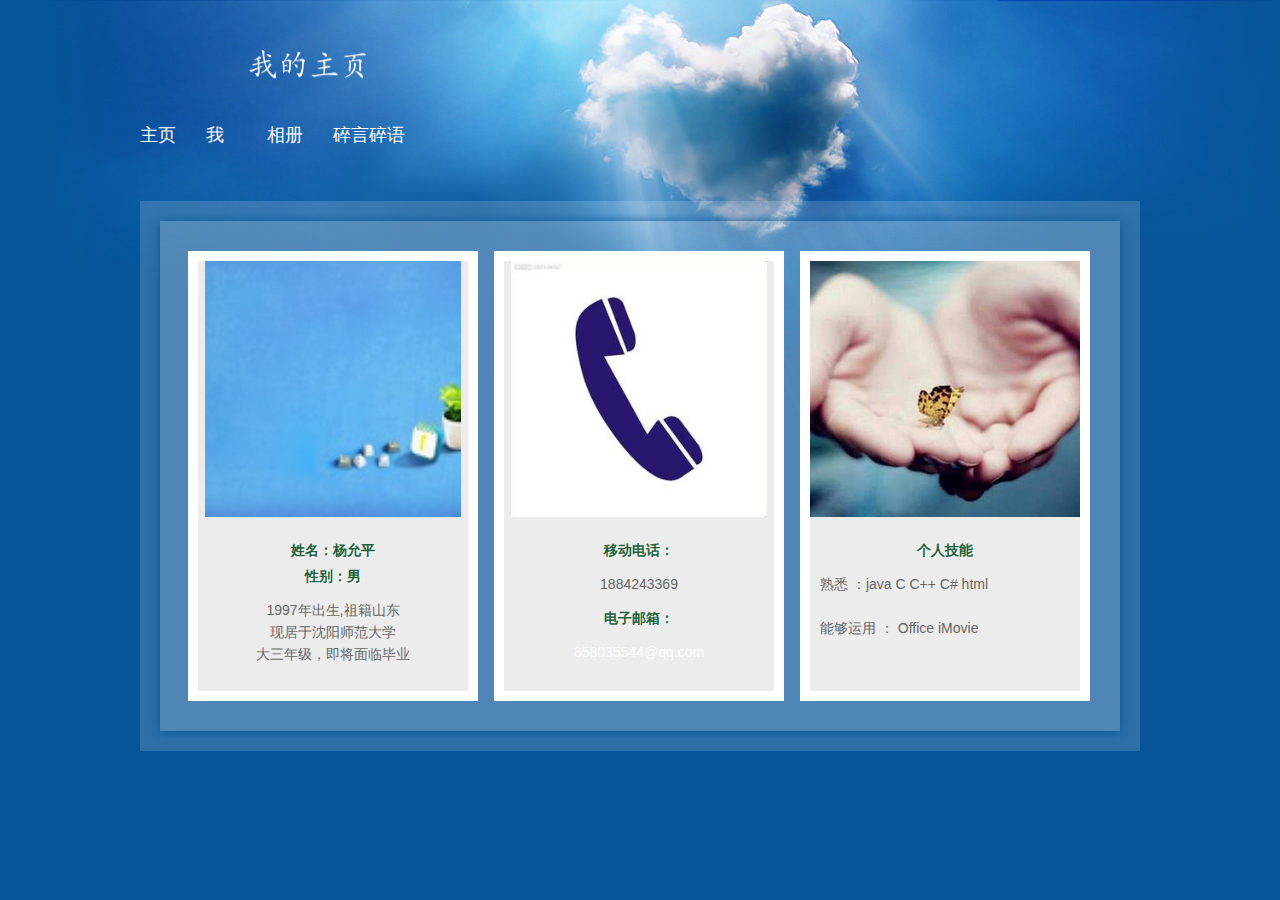
<file: index.html>
<!doctype html>
<html>
<head>
<meta charset="utf-8">
<title>我的个人主页</title>
<link href="css/base.css" rel="stylesheet">
<link href="css/index.css" rel="stylesheet">
<!--[if lt IE 9]>
<script src="js/modernizr.js"></script>
<![endif]-->
<script src="js/scrollReveal.js"></script>
</head>
<body>
<header>
  <div class="logo" data-scroll-reveal="enter right over 1s"><a href="/"><img src="images/logo.png"></a></div>
  <nav class="topnav" data-scroll-reveal="enter bottom over 1s after 1s"><a href="index.html"><span>主页</span><span class="en">Home</span></a><a href="about.html"><span>我</span><span class="en">About</span></a><a href="manshenghuo.html"><span>相册</span><span class="en">Life</span></a><a href="learn.html"><span>碎言碎语</span><span class="en">Doing</span></a><a href="mbfx.html"></a></nav>
</header>
<article>
  <div class="container">
    <div class="blog" data-scroll-reveal="enter top" >
      <figure>
        <ul>
          <a><img src="images/t01.jpg"><span></span></a>
        </ul>
        <p><a>姓名：杨允平 </br>性别：男</a></p>
        <figcaption align="center">  1997年出生,祖籍山东</br>
                      现居于沈阳师范大学</br>
                      大三年级，即将面临毕业</figcaption>
      </figure>
      <figure>
        <ul>
          <a><img src="images/t02.jpg"><span></span></a>
        </ul>
        <p><a>移动电话：</a></p>
        <figcaption align="center">1884243369</figcaption>
        <p><a>电子邮箱：</a></p>
        <figcaption align="center"><a href="mailto:858035544@qq.com">858035544@qq.com</a></figcaption>
      </figure>
      <figure>
        <ul>
          <a><img src="images/t03.jpg"><span></span></a>
        </ul>
        <p><a>个人技能</a></p>
        <figcaption>熟悉 ：java C C++ C# html</br> </br>
        能够运用 ： Office iMovie</figcaption>
      </figure>
  
</article>
</body>
</html>
</file>
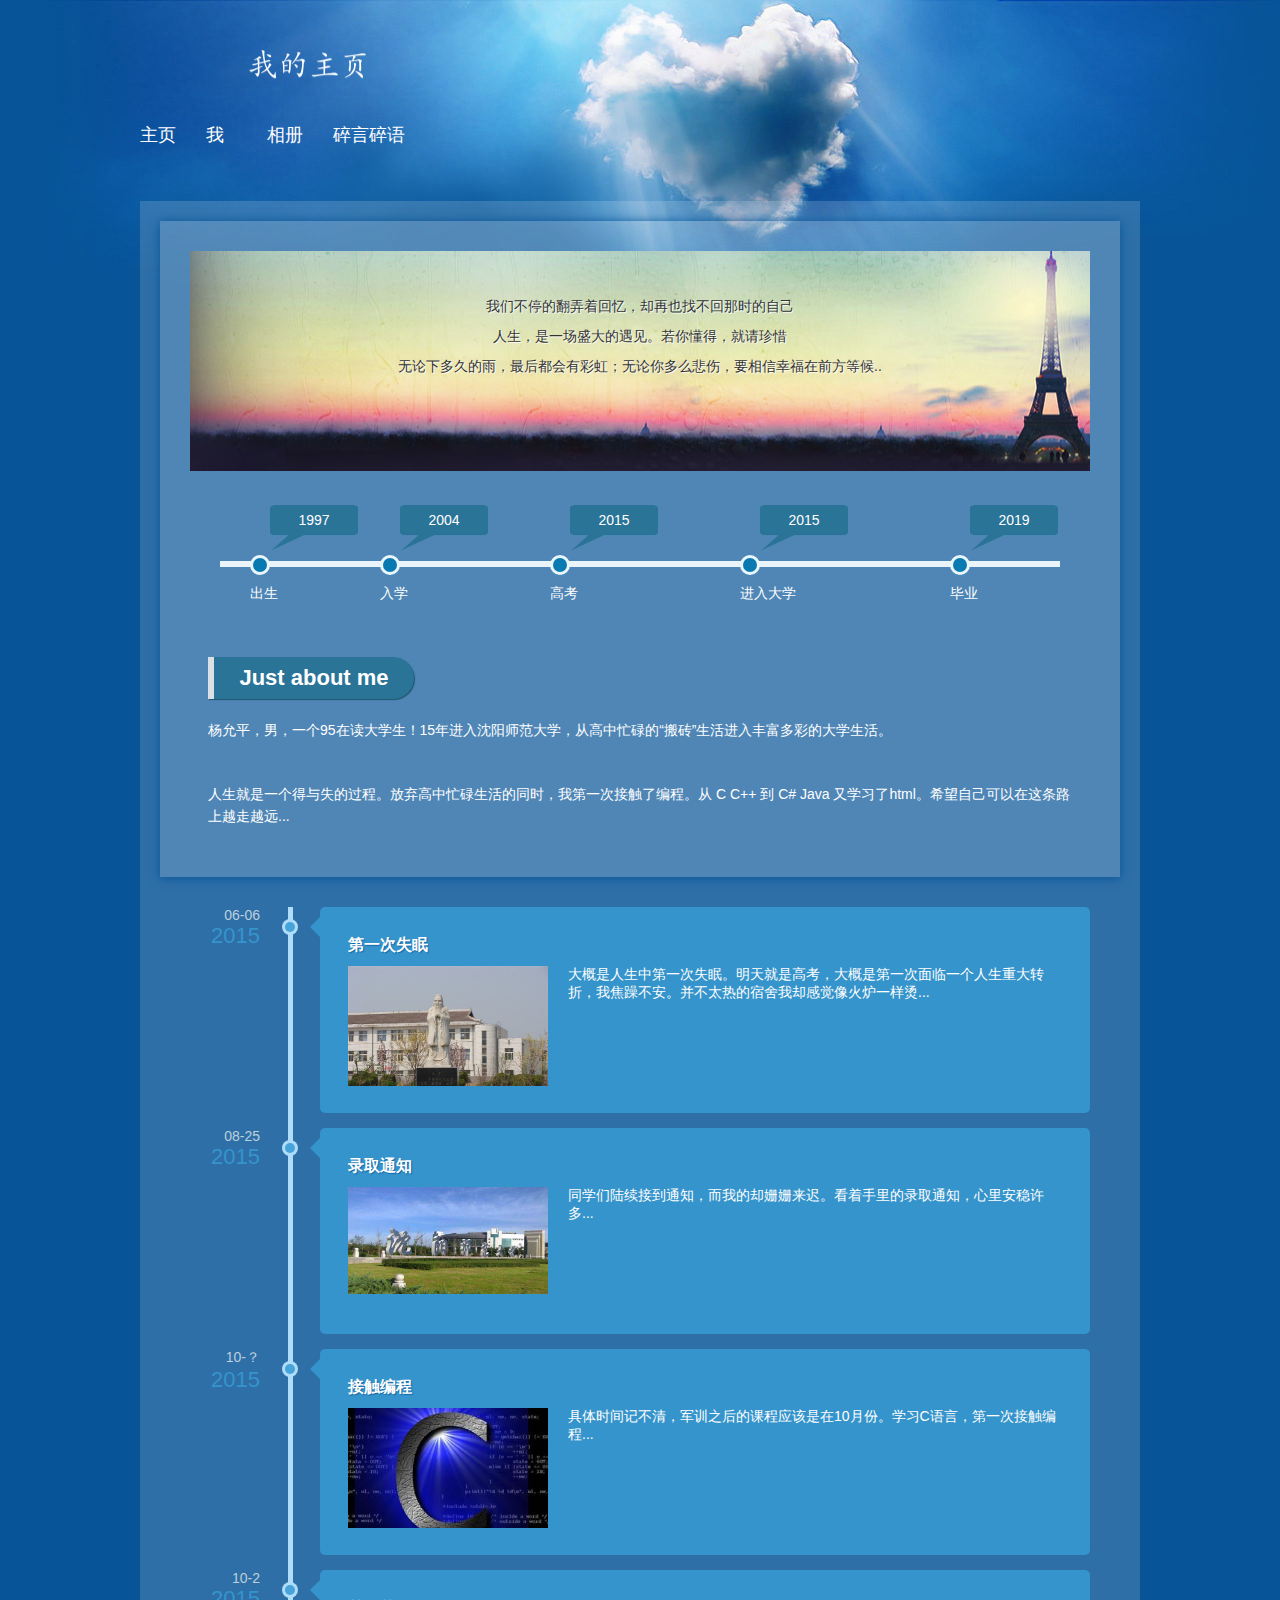
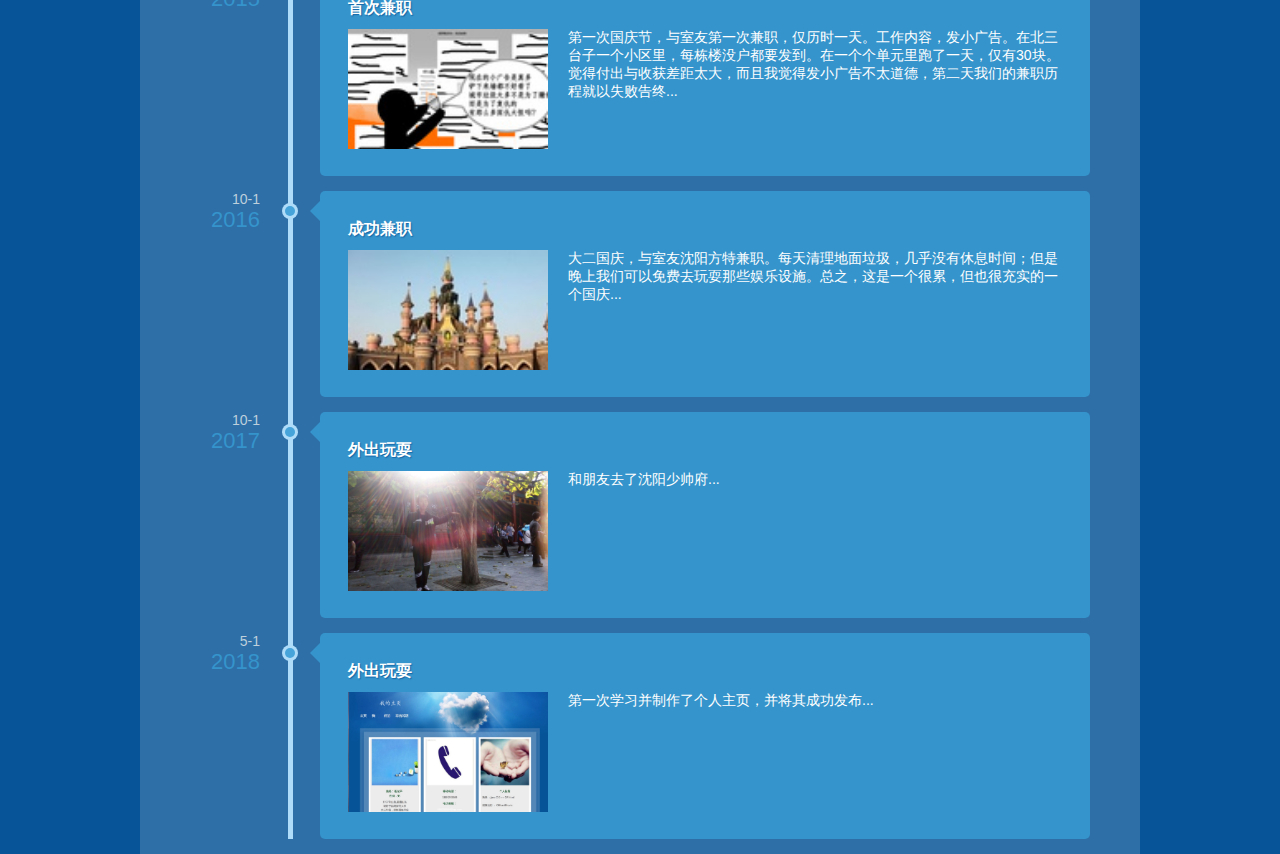
<file: about.html>
<!doctype html>
<html>
<head>
<meta charset="utf-8">
<title>关于我</title>

<link href="css/base.css" rel="stylesheet">
<link href="css/msh.css" rel="stylesheet">
<link href="css/about.css" rel="stylesheet">
<!--[if lt IE 9]>
<script src="js/modernizr.js"></script>
<![endif]-->
<script src="js/scrollReveal.js"></script>
</head>
<body>
<header>
  <div class="logo" data-scroll-reveal="enter right over 1s"><a href="/"><img src="images/logo.png"></a></div>
  <nav class="topnav" data-scroll-reveal="enter bottom over 1s after 1s"><a href="index.html"><span>主页</span><span class="en">Home</span></a><a href="about.html"><span>我</span><span class="en">About</span></a><a href="manshenghuo.html"><span>相册</span><span class="en">Life</span></a><a href="learn.html"><span>碎言碎语</span><span class="en">Doing</span></a><a href="mbfx.html"></a></nav>
</header>
<article>
   <div class="container">
    <div class="banner">
      <p data-scroll-reveal="enter top over 2s">我们不停的翻弄着回忆，却再也找不回那时的自己</p>
      <p data-scroll-reveal="enter left over 2s after 1s">人生，是一场盛大的遇见。若你懂得，就请珍惜</p>
      <p data-scroll-reveal="enter bottom over 2s after 2s">无论下多久的雨，最后都会有彩虹；无论你多么悲伤，要相信幸福在前方等候..</p>
    </div>
    <div class="memorial_day">
      <div class="time_axis"></div>
      <ul>
        <li class="n1"><a href="/">出生</a>
          <div class="dateview">1997</div>
        </li>
        <li class="n2"><a href="/">入学</a>
          <div class="dateview">2004</div>
        </li>
        <li class="n3"><a href="/">高考</a>
          <div class="dateview">2015</div>
        </li>
        <li class="n4"><a href="/">进入大学</a>
          <div class="dateview">2015</div>
        </li>
        <li class="n5"><a href="/">毕业</a>
          <div class="dateview">2019</div>
        </li>
      </ul>
    </div>
    <div class="about left">
  <h2>Just about me</h2>
    <ul> 
     <p>杨允平，男，一个95在读大学生！15年进入沈阳师范大学，从高中忙碌的“搬砖”生活进入丰富多彩的大学生活。</p></br>
<p>人生就是一个得与失的过程。放弃高中忙碌生活的同时，我第一次接触了编程。从 C C++ 到 C# Java 又学习了html。希望自己可以在这条路上越走越远...</p>
    
</div>
  </div>
    <ul class="cbp_tmtimeline">
      <li>
        <time class="cbp_tmtime"><span>06-06</span> <span>2015</span></time>
        <div class="cbp_tmicon"></div>
        <div class="cbp_tmlabel" data-scroll-reveal="enter right over 1s" >
          <h2>第一次失眠</h2>
          <p><span class="blogpic"><a href="/"><img src="images/l01.jpg"></a></span>大概是人生中第一次失眠。明天就是高考，大概是第一次面临一个人生重大转折，我焦躁不安。并不太热的宿舍我却感觉像火炉一样烫...</p>
          </a> </div>
      </li>
      <li>
        <time class="cbp_tmtime" ><span>08-25</span> <span>2015</span></time>
        <div class="cbp_tmicon"></div>
        <div class="cbp_tmlabel"data-scroll-reveal="enter right over 1s" >
          <h2>录取通知</h2>
          <p><span class="blogpic"><a href="/"><img src="images/l02.jpg"></a></span>同学们陆续接到通知，而我的却姗姗来迟。看着手里的录取通知，心里安稳许多...</p>
           </div>
      </li>
      <li>
        <time class="cbp_tmtime" ><span>10-？</span> <span>2015</span></time>
        <div class="cbp_tmicon"></div>
        <div class="cbp_tmlabel" data-scroll-reveal="enter right over 1s" >
          <h2>接触编程</h2>
          <p><span class="blogpic"><a href="/"><img src="images/l03.jpg"></a></span>具体时间记不清，军训之后的课程应该是在10月份。学习C语言，第一次接触编程...</p>
           </div>
      </li>
      <li>
        <time class="cbp_tmtime" ><span>10-2</span> <span>2015</span></time>
        <div class="cbp_tmicon"></div>
        <div class="cbp_tmlabel" data-scroll-reveal="enter right over 1s" >
          <h2>首次兼职</h2>
          <p><span class="blogpic"><a href="/"><img src="images/l04.jpg"></a></span>第一次国庆节，与室友第一次兼职，仅历时一天。工作内容，发小广告。在北三台子一个小区里，每栋楼没户都要发到。在一个个单元里跑了一天，仅有30块。觉得付出与收获差距太大，而且我觉得发小广告不太道德，第二天我们的兼职历程就以失败告终...</p>
           </div>
      </li>
      <li>
        <time class="cbp_tmtime" ><span>10-1</span> <span>2016</span></time>
        <div class="cbp_tmicon"></div>
        <div class="cbp_tmlabel" data-scroll-reveal="enter right over 1s" >
          <h2>成功兼职</h2>
          <p><span class="blogpic"><a href="/"><img src="images/l05.jpg"></a></span>大二国庆，与室友沈阳方特兼职。每天清理地面垃圾，几乎没有休息时间；但是晚上我们可以免费去玩耍那些娱乐设施。总之，这是一个很累，但也很充实的一个国庆...</p>
           </div>
      </li>
      <li>
        <time class="cbp_tmtime" ><span>10-1</span> <span>2017</span></time>
        <div class="cbp_tmicon"></div>
        <div class="cbp_tmlabel" data-scroll-reveal="enter right over 1s" >
          <h2>外出玩耍</h2>
          <p><span class="blogpic"><a href="/"><img src="images/l06.jpg"></a></span>和朋友去了沈阳少帅府...</p>
           </div>
      </li>
      <li>
        <time class="cbp_tmtime" ><span>5-1</span> <span>2018</span></time>
        <div class="cbp_tmicon"></div>
        <div class="cbp_tmlabel" data-scroll-reveal="enter right over 1s" >
          <h2>外出玩耍</h2>
          <p><span class="blogpic"><a href="/"><img src="images/l07.jpg"></a></span>第一次学习并制作了个人主页，并将其成功发布...</p>
           </div>
      </li>
     
    </ul>
   
  </aside>
</article>


</body>
</html>
</file>
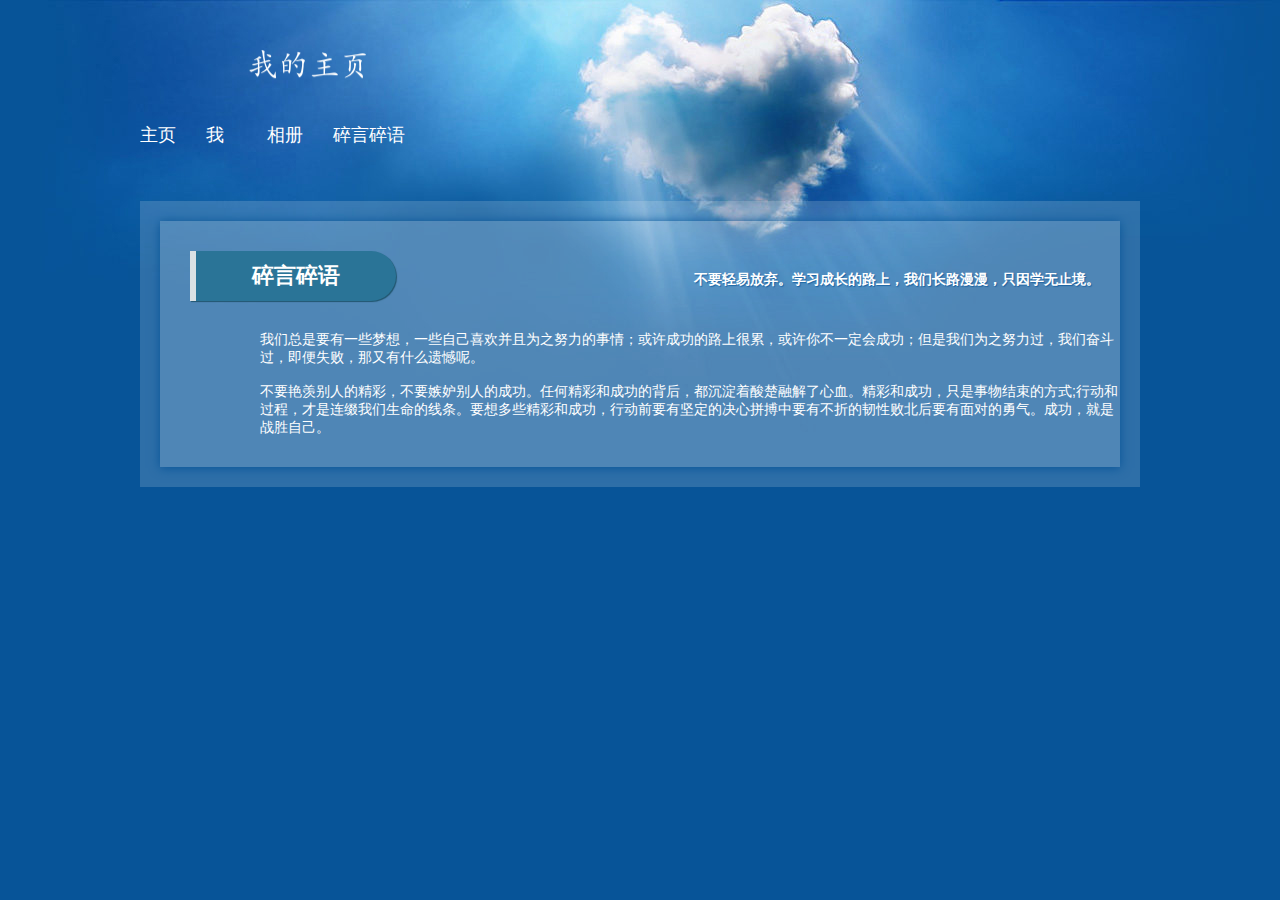
<file: learn.html>
<!doctype html>
<html>
<head>
<meta charset="utf-8">
<title>碎言碎语</title>
<link href="css/base.css" rel="stylesheet">
<link href="css/learn.css" rel="stylesheet">
<!--[if lt IE 9]>
<script src="js/modernizr.js"></script>
<![endif]-->
<script src="js/scrollReveal.js"></script>
</head>
<body>
<header>
  <div class="logo" data-scroll-reveal="enter right over 1s"><a href="/"><img src="images/logo.png"></a></div>
  <nav class="topnav" data-scroll-reveal="enter bottom over 1s after 1s"><a href="index.html"><span>主页</span><span class="en">Home</span></a><a href="about.html"><span>我</span><span class="en">About</span></a><a href="manshenghuo.html"><span>相册</span><span class="en">Life</span></a><a href="learn.html"><span>碎言碎语</span><span class="en">Doing</span></a><a href="mbfx.html"></a></nav>
</header>

<article>
  <div class="container">
    <h2 class="ctitle"><b>碎言碎语</b> <span>不要轻易放弃。学习成长的路上，我们长路漫漫，只因学无止境。</span></h2>
    <div class="rnav">
      我们总是要有一些梦想，一些自己喜欢并且为之努力的事情；或许成功的路上很累，或许你不一定会成功；但是我们为之努力过，我们奋斗过，即便失败，那又有什么遗憾呢。</br></br>
      不要艳羡别人的精彩，不要嫉妒别人的成功。任何精彩和成功的背后，都沉淀着酸楚融解了心血。精彩和成功，只是事物结束的方式;行动和过程，才是连缀我们生命的线条。要想多些精彩和成功，行动前要有坚定的决心拼搏中要有不折的韧性败北后要有面对的勇气。成功，就是战胜自己。
  </div>
  </aside>
</article>

</body>
</html>
</file>
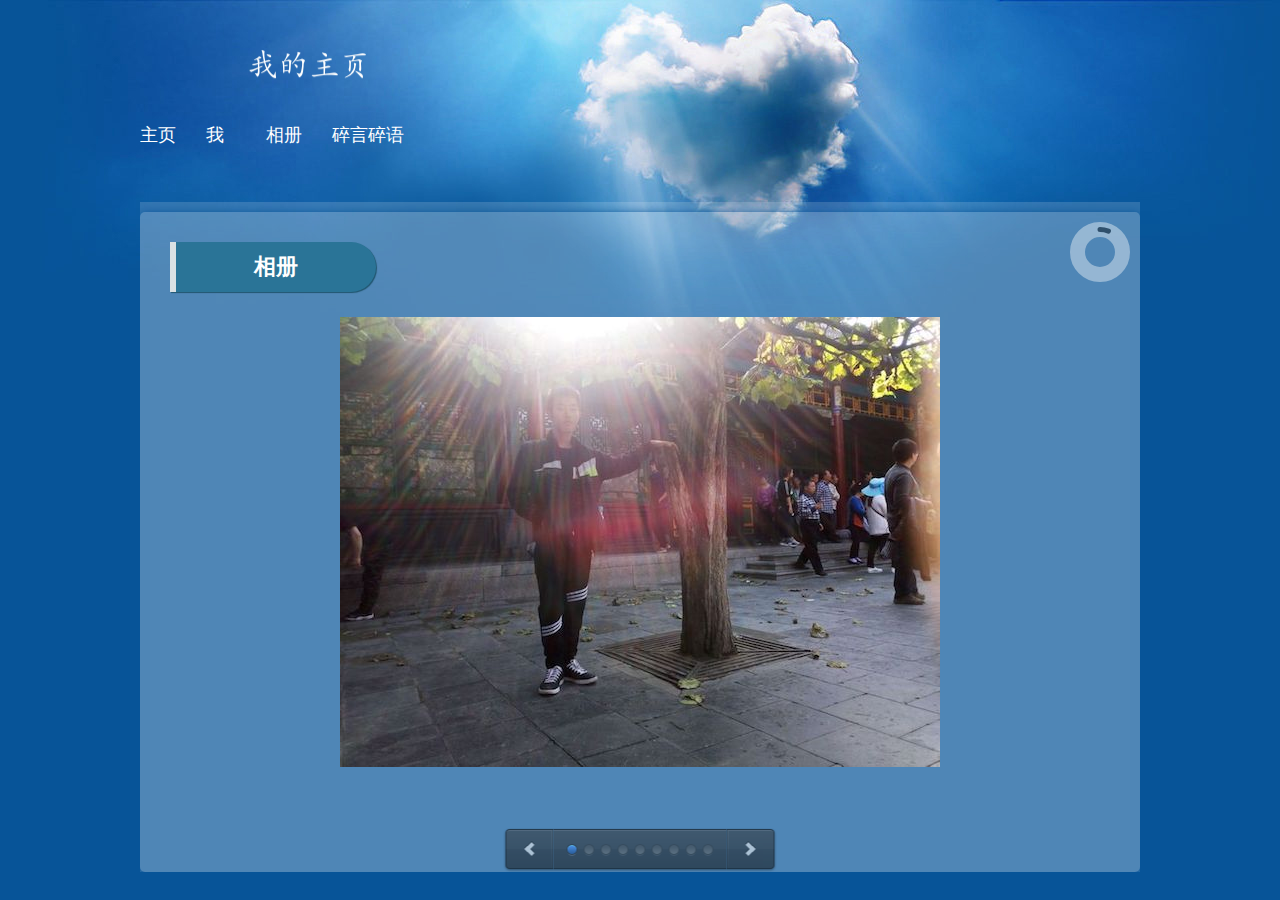
<file: manshenghuo.html>
<!DOCTYPE html>
<html>
	<head>
		<title>我的相册</title>
		<meta charset="utf-8">
		<link href="css/base.css" rel="stylesheet">
		<link href="css/msh.css" rel="stylesheet">
		<link rel="stylesheet" href="css/xiangce styles.css" />
		<link rel="stylesheet" href="css/xiangce demo.css" />
		<script src="js/xiangce.min.js"></script>

		<script src="js/xiangce.packed.js"></script>
		<script>
			$(document).ready(function(){
				$('#xiangce').iPresenter({
					animSpeed: 2000,
					timer: '360Bar',
					timerDiameter: 60,
					timerStroke: 5,
					timerPadding: 5,
					timerColor: '#000',
					timerBg: '#FFF',
					timerOpacity: 0.4,
					directionNav: false,
					controlNav: true
				});
			});
		</script>

	</head>

	<body>
<header>
  <div class="logo" data-scroll-reveal="enter right over 1s"><a href="/"><img src="images/logo.png"></a></div>
  <nav class="topnav" data-scroll-reveal="enter bottom over 1s after 1s"><a href="index.html"><span>主页</span><span class="en">Home</span></a><a href="about.html"><span>我</span><span class="en">About</span></a><a href="manshenghuo.html"><span>相册</span><span class="en">Life</span></a><a href="learn.html"><span>碎言碎语</span><span class="en">Doing</span></a><a href="mbfx.html"></a></nav>
</header>
	<article>
		<div class="container">
		<h2 class="ctitle"><b>相册</b></h2>
		<div id="xiangce">
			<div class="step" data-x="0" data-y="0" data-thumbnail="img/thumbs/1.jpg">
				<img src="img/photos/1.jpg" />
			</div>

			<div class="step" data-x="1500" data-y="0" data-rotatex="180" data-easing="easeInOutQuint" data-pausetime="1500" data-thumbnail="img/thumbs/2.jpg">
				<img src="img/photos/2.jpg" />
			</div>

			<div class="step" data-x="3000" data-y="0" data-rotatey="180" data-pausetime="2000" data-thumbnail="img/thumbs/3.jpg">
				<img src="img/photos/3.jpg" />
			</div>

			<div class="step" data-x="4500" data-y="0" data-rotatex="180" data-thumbnail="img/thumbs/4.jpg">
				<img src="img/photos/4.jpg" />
			</div>

			<div class="step" data-x="6000" data-y="0" data-rotate="180" data-thumbnail="img/thumbs/5.jpg">
				<img src="img/photos/5.jpg" />
			</div>

			<div class="step" data-x="7500" data-y="0" data-rotatey="180" data-thumbnail="img/thumbs/6.jpg">
				<img src="img/photos/6.jpg" />
			</div>

			<div class="step" data-x="9000" data-y="0" data-thumbnail="img/thumbs/7.jpg">
				<img src="img/photos/7.jpg" />
			</div>

			<div class="step" data-x="10500" data-y="0" data-rotate="80" data-thumbnail="img/thumbs/8.jpg">
				<img src="img/photos/8.jpg" />
			</div>

			<div class="step" data-x="12000" data-y="0" data-rotatex="180" data-thumbnail="img/thumbs/9.jpg">
				<img src="img/photos/9.jpg" />
			</div>

			
	</div>
</article>
	</body>
</html>
</file>
<file: css/base.css>
@charset "gb2312";
/* ����css */
* { margin: 0; padding: 0 }
body { font: 14px "΢���ź�", Arial, Helvetica, sans-serif; background: url(../images/top.jpg) no-repeat center top #075498; color: #fff }
img { border: 0; display: block }
ul, li { list-style: none; }
/*Ĭ��������ɫ */
a:link, a:visited, a:active { text-decoration: none; color: #fff }
a:hover { text-decoration: none; color: #fff; }
.clear { clear: both; }
.blank { height: 8px; overflow: hidden; width: 100%; margin: auto; clear: both }
.f_l { float: left }
.f_r { float: right }
/* header */
header, article, footer { width: 1000px; margin: auto; overflow: hidden }
.logo { margin: 40px 0 }
nav { margin-bottom: 40px }
nav a { position: relative; display: inline-block; font-size: 18px; margin-right: 30px }
.topnav a span:first-child { z-index: 2; display: block; }
.topnav a span:last-child { z-index: 1; display: block; color: #fff; opacity: 0; -webkit-transition: -webkit-transform 0.3s, opacity 0.3s; -moz-transition: -moz-transform 0.3s, opacity 0.3s; transition: transform 0.3s, opacity 0.3s; -webkit-transform: translateY(-100%); -moz-transform: translateY(-100%); transform: translateY(-100%); text-align: center }
.topnav a:hover span:last-child, .topnav a:focus span:last-child { opacity: 1; -webkit-transform: translateY(0%); -moz-transform: translateY(0%); transform: translateY(0%); }
.en { color: #fff; font-size: 12px; z-index: 1; display: block; }/* ie */
article { background: url(../images/articlebg.png) repeat; }
.container { background: url(../images/articlebg.png) repeat; overflow: hidden; margin: 20px; box-shadow: #075498 0px 1px 10px; }
footer { text-align: center; padding: 20px 0 }
.page{ margin:20px 0 ; text-align:center; width:100%;overflow: hidden;}
.page a b {color: #aee1ff;}
.page>b,.page a {margin: 0 2px;height: 26px;line-height: 26px;border-radius: 50%;width: 26px;text-align: center;display: inline-block}
.page a {margin: 0 2px;height: 26px;line-height: 26px;border-radius: 50%;width: 26px;text-align: center;display: inline-block}/* ���IE6 */
.page>b,.page a:hover{background: #2a455d;color: #FFF;}
.page a {color: #aee1ff;border: #89c9ef 1px solid}
.ctitle{ position:relative}
.ctitle b{font-size: 22px; margin-bottom: 20px; background: #2a7497; padding: 10px 0; width: 200px; text-align: center; border-radius: 0 30px 30px 0; box-shadow: #21566f 1px 1px 1px; border-left: #dae1e4 6px solid; display:block; margin:30px 0 0 30px}
.ctitle span{ float:right; font-size:14px; position:absolute; right:20px ; top:20px;text-shadow: rgba(7, 84, 152, 0.71) 1px 1px 1px;}
</file>
<file: css/index.css>
@charset "gb2312";
/* blog */
.blog { margin: 30px 20px; overflow: hidden }
.blog figure { background: #ececec; border: #FFF 10px solid; width: 270px; height: 430px; float: left; margin: 0 8px 0; overflow: hidden }
.blog figure img { display: block; margin: auto; height: 256px; overflow: hidden; }
.blog figure p { font-size: 14px; text-shadow: #fff 1px 1px 0px; line-height: 26px; text-align: center; font-weight: bold }
.blog figure p a { color: #226039; }
.blog figure figcaption { padding: 10px; line-height: 22px; color: #666; }
.blog figure ul { background: url(../images/yu.png) no-repeat center; overflow: hidden; height: 256px; margin-bottom: 20px }
.blog figure ul span { opacity: 0 }
.blog figure ul:hover span { opacity: 1 }
.blog figure ul a { position: relative; display: block }
.blog figure ul span { position: absolute; left: 0px; top: 0px; background: rgba(0,0,0,0.5) url(../images/yu.png) no-repeat center 10px; color: #FFF; display: block; width: 100%; height: 100%; line-height: 256px; text-align: center; -webkit-transition: all 0.5s; -moz-transition: all 0.5s; -o-transition: all 0.5s; -ms-transition: all 0.5s; text-decoration: underline }
/* cbp_tmtimeline */
.cbp_tmtimeline { margin: 30px 0 0 0; padding: 0; list-style: none; position: relative; }
.cbp_tmtimeline:before { content: ''; position: absolute; top: 0; bottom: 0; width: 5px; background: #afdcf8; left: 158px; margin-left: -10px; }
.cbp_tmtimeline > li { position: relative; }
.cbp_tmtimeline > li .cbp_tmtime { display: block; width: 100px; padding-right: 30px; position: absolute; margin-left: 20px }
.cbp_tmtimeline > li .cbp_tmtime span { display: block; text-align: right; }
.cbp_tmtimeline > li .cbp_tmtime span:first-child { font-size: 14px; color: #bdd0db; }
.cbp_tmtimeline > li .cbp_tmtime span:last-child { font-size: 22px; color: #3594cb; }
.cbp_tmtimeline > li:nth-child(odd) .cbp_tmtime span:last-child { color: #6cbfee; }
.cbp_tmtimeline > li .cbp_tmlabel { margin: 0 30px 15px 180px; background: #3594cb; color: #fff; padding: 2em; position: relative; border-radius: 5px; height: 150px; }
.cbp_tmtimeline > li:nth-child(odd) .cbp_tmlabel { background: #579dc5; }
.cbp_tmtimeline > li .cbp_tmlabel h2 { margin-top: 0px; padding: 0 0 10px 0; font-size: 16px; text-shadow: rgba(7, 84, 152, 0.71) 1px 1px 1px; }
.cbp_tmtimeline > li .cbp_tmlabel:after { right: 100%; border: solid transparent; content: " "; height: 0; width: 0; position: absolute; pointer-events: none; border-right-color: #3594cb; border-width: 10px; top: 10px; }
.cbp_tmtimeline > li:nth-child(odd) .cbp_tmlabel:after { border-right-color: #579dc5; }
.cbp_tmtimeline > li .cbp_tmicon { width: 10px; height: 10px; font-family: 'ecoico'; speak: none; font-style: normal; font-weight: normal; font-variant: normal; text-transform: none; font-size: 1.4em; line-height: 40px; -webkit-font-smoothing: antialiased; position: absolute; color: #fff; background: #46a4da; border-radius: 50%; box-shadow: 0 0 0 3px #afdcf8; text-align: center; left: 170px; top: 15px; margin: 0 0 0 -25px; }
.blogpic { width: 200px; height: 120px; overflow: hidden; display: block; float: left; margin-right: 20px; }
.blogpic img { width: 100%; height: auto; margin: auto; }
a.readmore { background: #075498; color: #fff; padding: 5px 10px; float: right; margin: 20px 0 0 0; border-radius: 5px; }
.cbp_tmtimeline li .cbp_tmtime { -webkit-transition: all 1s; -moz-transition: all 1s; -o-transition: all 1s; }
.cbp_tmtimeline li:hover .cbp_tmicon { box-shadow: 0 0 0 3px #ececec; }
.cbp_tmtimeline li:hover .cbp_tmtime { background: #afdcf8; border-radius: 20px 0 0 20px; }
.cbp_tmtimeline li:hover .cbp_tmtime span { color: #fff; }
</file>
<file: css/msh.css>
@charset "gb2312";
/* photowall */
.photowall { width: 94%; margin:30px auto; overflow: hidden;  }
.photowall img { display: block; opacity: 0.9; -webkit-transition: opacity 0.35s; transition: opacity 0.35s; width: auto; height:100%; margin:auto;  }
.wall_a { margin: auto; background: #fafcfa; overflow: hidden }
.wall_a li { float: left; position: relative; width:25%; height:200px; overflow:hidden }
.wall_a li p a { color: #686868 }
.text_a { line-height: 24px; padding: 30px 20px }
.text_b {  line-height: 24px; padding: 40px 20px }
.wall_a li figcaption { position: absolute; left: 0; top: 10px; }
.wall_a li h2 { font-size: 12px; line-height: 24px; padding: 20px; font-weight: normal; opacity: 0; -webkit-transition: opacity 0.5s, -webkit-transform 0.5s; transition: opacity 0.5s, transform 0.5s; -webkit-transform: scale(0); transform: scale(0); color: #666 }
.wall_a li:hover h2 { opacity: 1; -webkit-transform: scale(1); transform: scale(1); }
.wall_a li:hover img { opacity: 0.4; }
/* cbp_tmtimeline */
.cbp_tmtimeline { margin: 30px 0 0 0; padding: 0; list-style: none; position: relative; }
.cbp_tmtimeline:before { content: ''; position: absolute; top: 0; bottom: 0; width: 5px; background: #afdcf8; left: 158px; margin-left: -10px; }
.cbp_tmtimeline > li { position: relative; }
.cbp_tmtimeline > li .cbp_tmtime { display: block; width: 100px; padding-right: 30px; position: absolute; margin-left: 20px }
.cbp_tmtimeline > li .cbp_tmtime span { display: block; text-align: right; }
.cbp_tmtimeline > li .cbp_tmtime span:first-child { font-size: 14px; color: #bdd0db; }
.cbp_tmtimeline > li .cbp_tmtime span:last-child { font-size: 22px; color: #3594cb; }

.cbp_tmtimeline > li .cbp_tmlabel { margin: 0 50px 15px 180px; background: #3594cb; color: #fff; padding: 2em; position: relative; border-radius: 5px; height: 150px; }

.cbp_tmtimeline > li .cbp_tmlabel h2 { margin-top: 0px; padding: 0 0 10px 0; font-size: 16px; text-shadow: rgba(7, 84, 152, 0.71) 1px 1px 1px; }
.cbp_tmtimeline > li .cbp_tmlabel:after { right: 100%; border: solid transparent; content: " "; height: 0; width: 0; position: absolute; pointer-events: none; border-right-color: #3594cb; border-width: 10px; top: 10px; }

.cbp_tmtimeline > li .cbp_tmicon { width: 10px; height: 10px; font-family: 'ecoico'; speak: none; font-style: normal; font-weight: normal; font-variant: normal; text-transform: none; font-size: 1.4em; line-height: 40px; -webkit-font-smoothing: antialiased; position: absolute; color: #fff; background: #46a4da; border-radius: 50%; box-shadow: 0 0 0 3px #afdcf8; text-align: center; left: 170px; top: 15px; margin: 0 0 0 -25px; }
.blogpic { width: 200px; height: 120px; overflow: hidden; display: block; float: left; margin-right: 20px; }
.blogpic img { width: 100%; height: auto; margin: auto; }
a.readmore { background: #075498; color: #fff; padding: 5px 10px; float: right; margin: 20px 0 0 0; border-radius: 5px; }
.cbp_tmtimeline li .cbp_tmtime { -webkit-transition: all 1s; -moz-transition: all 1s; -o-transition: all 1s; }
.cbp_tmtimeline li:hover .cbp_tmicon { box-shadow: 0 0 0 3px #ececec; }
.cbp_tmtimeline li:hover .cbp_tmtime { background: #afdcf8; border-radius: 20px 0 0 20px; }
.cbp_tmtimeline li:hover .cbp_tmtime span { color: #075498; }
</file>
<file: css/about.css>
@charset "gb2312";
/* about */
/* banner */
.banner { height: 180px; text-align: center; overflow: hidden; margin: 30px; line-height: 30px; text-shadow: #fff 1px 1px 1px; background: url(../images/banner_top.jpg) no-repeat -90px center; color: #333; padding: 40px 0 0 0 }
/*���ֶ���Ч��*/

/*������*/
.memorial_day { overflow: hidden; position: relative; padding: 60px; }
.time_axis { background: #e9f5fb; height: 6px; width: 100%; animation: time_a 5s; -moz-animation: time_a 5s; /* Firefox */ -webkit-animation: time_a 5s; /* Safari and Chrome */ -o-animation: time_a 5s; /* Opera */ }
/*ʱ���ᶯ��Ч��*/
@keyframes time_a { 0% {
width:0px;
}
25% {
width:250px;
}
50% {
width:500px;
}
100% {
width:840px;
}
}
 @-moz-keyframes time_a /* Firefox */ { 0% {
width:0px;
}
25% {
width:250px;
}
50% {
width:500px;
}
100% {
width:840px;
}
}
 @-webkit-keyframes time_a /* Safari and Chrome */ { 0% {
width:0px;
}
25% {
width:250px;
}
50% {
width:500px;
}
100% {
width:840px;
}
}
 @-o-keyframes time_a /* Opera */ { 0% {
width:0px;
}
25% {
width:250px;
}
50% {
width:500px;
}
100% {
width:840px;
}
}
.dateview { position: absolute; top: -50px; left: 20px; display: block; width: 88px; background: url(../images/dtime.png) no-repeat; color: #FFF; height: 46px; line-height: 30px; text-align: center }
.memorial_day ul li a { margin-top: 30px; display: block; color: #fff }
.memorial_day ul li a:hover { text-decoration: underline }
.memorial_day ul li::before { content: ""; width: 14px; height: 14px; border-radius: 50%; position: absolute; background: #0979b1; border: 3px solid #e9f6fb; }
.memorial_day ul li:hover::before { background: #075498; border: 3px solid #e9f6fb; }
.memorial_day ul li.n1 { position: absolute; top: 54px; left: 90px }
.memorial_day ul li.n2 { position: absolute; top: 54px; left: 220px }
.memorial_day ul li.n3 { position: absolute; top: 54px; left: 390px }
.memorial_day ul li.n4 { position: absolute; top: 54px; left: 580px }
.memorial_day ul li.n5 { position: absolute; top: 54px; left: 790px }
.about { width: 90%; margin: 30px auto; overflow: hidden; line-height: 22px; }
.about h2 { font-size: 22px; margin-bottom: 20px; background: #2a7497; padding: 10px 0; width: 200px; text-align: center; border-radius: 0 30px 30px 0; box-shadow: #21566f 1px 1px 1px; border-left: #dae1e4 6px solid; }
.about p { margin-bottom: 20px }
.about ul { }
.about_c { padding: 10px 0 0 10px; color: #999; line-height: 26px; }
.about_c img { margin: 5px 0 }
.about_c span { color: #19A566 }
a.blog_link { color: #95cdff; margin: 0 20px }
h4.atitle {
    font-size: 18px;
    margin-bottom: 30px;
    /* text-align: center; */
}
h4.atitle span{ float:right;color:#fff}
.gbko {
    background: rgb(255, 255, 255);
    padding: 0 30px 30px 30px;
    margin: 30px;
    border-radius: 15px;
}
.otherlink{overflow: hidden;}
.otherlink ul { margin: 10px 0 }
.otherlink li { line-height: 24px; height: 24px; display: block; width: 290px; float: left; overflow: hidden; margin-right: 30px; }
.otherlink li a:hover{ text-decoration:underline}
.infops{ margin:0 0 20px 0}
.infops p{ line-height:24px;margin-bottom: 5px;}
.about p img{ margin:auto}
.bt-blue{ background: url(../images/5817.png) no-repeat 20px center #47A9FF; padding:5px 10px 5px 20px; width:90px; text-align:center; line-height:40px; font-weight:bold; margin-bottom:10px}
.bt-blue a{ color:#fff;}
.ps{ color:#4bcfef}
.shili {background-color: rgb(34, 26, 189);padding: 10px;border: 1px dotted rgb(119, 136, 85);word-wrap: break-word;}
.bt-cs{background:#f90;padding:5px 10px;}
.bt-cs a{color:#fff}
</file>
<file: css/learn.css>
@charset "gb2312";
.rnav { }
.rnav { margin: 30px auto; overflow: hidden; overflow: hidden; padding-left: 100px }
.rnav li { width: 120px; text-align: center; display: inline-block; margin-bottom: 5px; margin-right: 5px; float: left; height: 40px; line-height: 38px; background: rgba(255,255,255,0.2) }
.rnav li a { color: #fff; display: block; -webkit-transition: all 1s; -moz-transition: all 1s; -o-transition: all 1s; transition: all 1s; border: #fff 1px solid }
.rnav ul li a:hover { background: #075498; }
.rnav li:nth-child(1) { background: #FE5187 }
.rnav li:nth-child(2) { background: #339967 }
.rnav li:nth-child(3) { background: #FF8151 }
.rnav li:nth-child(4) { background: #3594cb }
.rnav li:nth-child(5) { background: #66CC9A }
.rnav li:nth-child(6) { background: #079798 }
/* cbp_tmtimeline */
.cbp_tmtimeline { margin: 30px 0 0 0; padding: 0; list-style: none; position: relative; }
.cbp_tmtimeline:before { content: ''; position: absolute; top: 0; bottom: 0; width: 5px; background: #afdcf8; left: 158px; margin-left: -10px; }
.cbp_tmtimeline > li { position: relative; }
.cbp_tmtimeline > li .cbp_tmtime { display: block; width: 100px; padding-right: 30px; position: absolute; margin-left: 20px }
.cbp_tmtimeline > li .cbp_tmtime span { display: block; text-align: right; }
.cbp_tmtimeline > li .cbp_tmtime span:first-child { font-size: 14px; color: #bdd0db; }
.cbp_tmtimeline > li .cbp_tmtime span:last-child { font-size: 22px; color: #3594cb; }
.cbp_tmtimeline > li .cbp_tmlabel { margin: 0 50px 15px 180px; background: #3594cb; color: #fff; padding: 2em; position: relative; border-radius: 5px; height: 150px; }
.cbp_tmtimeline > li .cbp_tmlabel h2 { margin-top: 0px; padding: 0 0 10px 0; font-size: 16px; text-shadow: rgba(7, 84, 152, 0.71) 1px 1px 1px; }
.cbp_tmtimeline > li .cbp_tmlabel:after { right: 100%; border: solid transparent; content: " "; height: 0; width: 0; position: absolute; pointer-events: none; border-right-color: #3594cb; border-width: 10px; top: 10px; }
.cbp_tmtimeline > li .cbp_tmicon { width: 10px; height: 10px; font-family: 'ecoico'; speak: none; font-style: normal; font-weight: normal; font-variant: normal; text-transform: none; font-size: 1.4em; line-height: 40px; -webkit-font-smoothing: antialiased; position: absolute; color: #fff; background: #46a4da; border-radius: 50%; box-shadow: 0 0 0 3px #afdcf8; text-align: center; left: 170px; top: 15px; margin: 0 0 0 -25px; }
.blogpic { width: 200px; height: 120px; overflow: hidden; display: block; float: left; margin-right: 20px; }
.blogpic img { width: 100%; height: auto; margin: auto; }
a.readmore { background: #075498; color: #fff; padding: 5px 10px; float: right; margin: 20px 0 0 0; border-radius: 5px; }
.cbp_tmtimeline li .cbp_tmtime { -webkit-transition: all 1s; -moz-transition: all 1s; -o-transition: all 1s; }
.cbp_tmtimeline li:hover .cbp_tmicon { box-shadow: 0 0 0 3px #ececec; }
.cbp_tmtimeline li:hover .cbp_tmtime { background: #afdcf8; border-radius: 20px 0 0 20px; }
.cbp_tmtimeline li:hover .cbp_tmtime span { color: #075498; }
</file>
<file: css/xiangce styles.css>
* {
	margin: 0px;
	padding: 0px;
}

body {
	font-family: 'PT Sans Narrow', Aller;
}

h2 {
	font-size: 38px
}

p {
	line-height: 150%;
	font-size: 13pt;
}

a {
	color: #39f;
	text-decoration: none;
	outline: none;
	cursor: pointer;
}

a:hover {
	color: #C00;
	text-decoration: none;
}

p.copy {
	display: block;
	font-size: 16px;
	font-weight: normal;
	color: #999;
	margin-top: 10px;
}

ul.examples {
	list-style: none;
	display: block;
	width: 1258px;
	height: 28px;
	margin: 10px auto 0px auto;
}

ul.examples li.logo {
	float: left;
	font-size: 24px;
	text-shadow: #BBB 1px 1px 3px;
}

ul.examples li {
	float: right;
}

ul.examples li a {
	float: right;
	padding: 5px 12px;
	border: 1px solid #3079ED !important;
	background: #4B8DF8;
	background: -webkit-linear-gradient(top, #4C8FFD, #4787ED);
	background: -moz-linear-gradient(top, #4C8FFD, #4787ED);
	background: -ms-linear-gradient(top, #4C8FFD, #4787ED);
	background: -o-linear-gradient(top, #4C8FFD, #4787ED);
	color: #FFF !important;
	text-shadow: 0 1px 0 #2F5BB7 !important;
	text-decoration: none;
	font-size: 13px;
	margin-left: 10px;
	border-radius: 3px;
}
ul.examples li a:hover {
	border: 1px solid #2F5BB7 !important;
	background: #3F83F1;
	background: -webkit-linear-gradient(top, #4D90FE, #357AE8);
	background: -moz-linear-gradient(top, #4D90FE, #357AE8);
	background: -ms-linear-gradient(top, #4D90FE, #357AE8);
	background: -o-linear-gradient(top, #4D90FE, #357AE8);
	-moz-box-shadow: 0 1px 0px #DDD;
	-webkit-box-shadow: 0 1px 0px #DDD;
	box-shadow: 0 1px 0px #DDD;
}

ul.examples li a.active {
	border: 1px solid #CCC !important;
	background: #DDD;
	background: -webkit-linear-gradient(top, #EEE, #DDD);
	background: -moz-linear-gradient(top, #EEE, #DDD);
	background: -ms-linear-gradient(top, #EEE, #DDD);
	background: -o-linear-gradient(top, #EEE, #DDD);
	color: #000 !important;
	text-shadow: 0 1px 0 #FFF !important;
}
</file>
<file: css/xiangce demo.css>
body {
	background: url('../img/background.jpg')no-repeat center top #075498; color: #fff
}

a {
	color: #E5E5E5;
	text-decoration: none;
	outline: none;
	cursor: pointer;
}

a:hover {
	color: #C00;
	text-decoration: none;
}

ul.examples {
	width: 97%;
}

ul.examples li.logo {
	color: #fff;
	float: left;
	font-size: 24px;
	text-shadow: #333 1px 1px 3px;
}

p.copy {
	display: block;
	font-size: 16px;
	font-weight: normal;
	color: #FFF;
	margin-top: 10px;
}

div.container {
	position: relative;
	height: 660px;
	width: 100%;
	overflow: hidden;
	margin: auto;
	margin-top: 10px;
	border-radius: 5px;
}

div#ipresenter div#preloader {
	position: absolute;
	display: block;
	width: 200px;
	height: 6px;
	z-index: 200;
	border: rgba(0,0,0,0.5) 1px solid;
	border-radius: 4px;
	padding: 1px;
	-webkit-transform: translate(-100px, 0px);
	-moz-transform: translate(-100px, 0px);
	-o-transform: translate(-100px, 0px);
	-ms-transform: translate(-100px, 0px);
	transform: translate(-100px, 0px);
	-webkit-box-shadow: 0px 0px 8px rgba(0,0,0,0.5);
	-moz-box-shadow: 0px 0px 8px rgba(0,0,0,0.5);
	-o-box-shadow: 0px 0px 8px rgba(0,0,0,0.5);
	-ms-box-shadow: 0px 0px 8px rgba(0,0,0,0.5);
	box-shadow: 0px 0px 8px rgba(0,0,0,0.5);
}

div#ipresenter div#preloader div {
	display: block;
	width: 0%;
	height: 6px;
	background: rgba(0,0,0,0.5);
	border-radius: 3px;
}

div#ipresenter div.step {
	display: block;
	text-align: center;
	z-index: 10;
	background: #FFF;
	color: #000;
	padding: 20px;
	box-shadow: 3px 3px 0px rgba(0,0,0,0.2);
}

div#ipresenter div.step img {
	max-height: 600px;
}

.ipresenter-controlNav {
	position: absolute;
	bottom: 0px;
	left: 50%;
	-webkit-transform: translate(-50%, 0%);
	-moz-transform: translate(-50%, 0%);
	-o-transform: translate(-50%, 0%);
	-ms-transform: translate(-50%, 0%);
	transform: translate(-50%, 0%);
	height: 44px;
}

.ipresenter-controlNav a {
	text-indent: -9999px;
}

.ipresenter-controlNav a.ipresenter-controlPrevNav {
	float: left;
	width: 50px;
	height: 44px;
	background: url('../img/slider-controls.png') no-repeat;
}

.ipresenter-controlNav a.ipresenter-controlNextNav {
	float: left;
	width: 50px;
	height: 44px;
	background: url('../img/slider-controls.png') no-repeat -50px 0px;
}

.ipresenter-controlNav div.ipresenter-items {
	float: left;
	padding: 0px 10px 0px 10px;
	height: 44px;
	background: url('../img/nav-bg.png');
}

.ipresenter-controlNav div.ipresenter-items ul {
	list-style: none;
}

.ipresenter-controlNav div.ipresenter-items ul li {
	float: left;
	position: relative;
}

.ipresenter-controlNav a.ipresenter-control {
	padding: 0px;
	float: left;
	width: 11px;
	height: 12px;
	background: url('../img/bullets.png') no-repeat;
	margin: 3px;
	margin-top: 16px;
	line-height: 0px;
}

.ipresenter-controlNav a.ipresenter-control.active {
	background-position: 0px -12px;
}

.ipresenter-controlNav div.ipresenter-items div.ipresenter-tooltip {
	display: none;
	position: absolute;
	background: url('../img/tooltip.png') no-repeat;
	width: 124px;
	height: 90px;
	bottom: 30px;
	left: -64px;
	padding: 10px;
	z-index: 100;
}

.ipresenter-controlNav div.ipresenter-items div.ipresenter-tooltip div {
	display: block;
	width: 124px;
	height: 84px;
	overflow: hidden;
	border-radius: 2px;
}

.ipresenter-controlNav div.ipresenter-items div.ipresenter-tooltip img {
	display: block;
	width: 124px;
}
</file>
